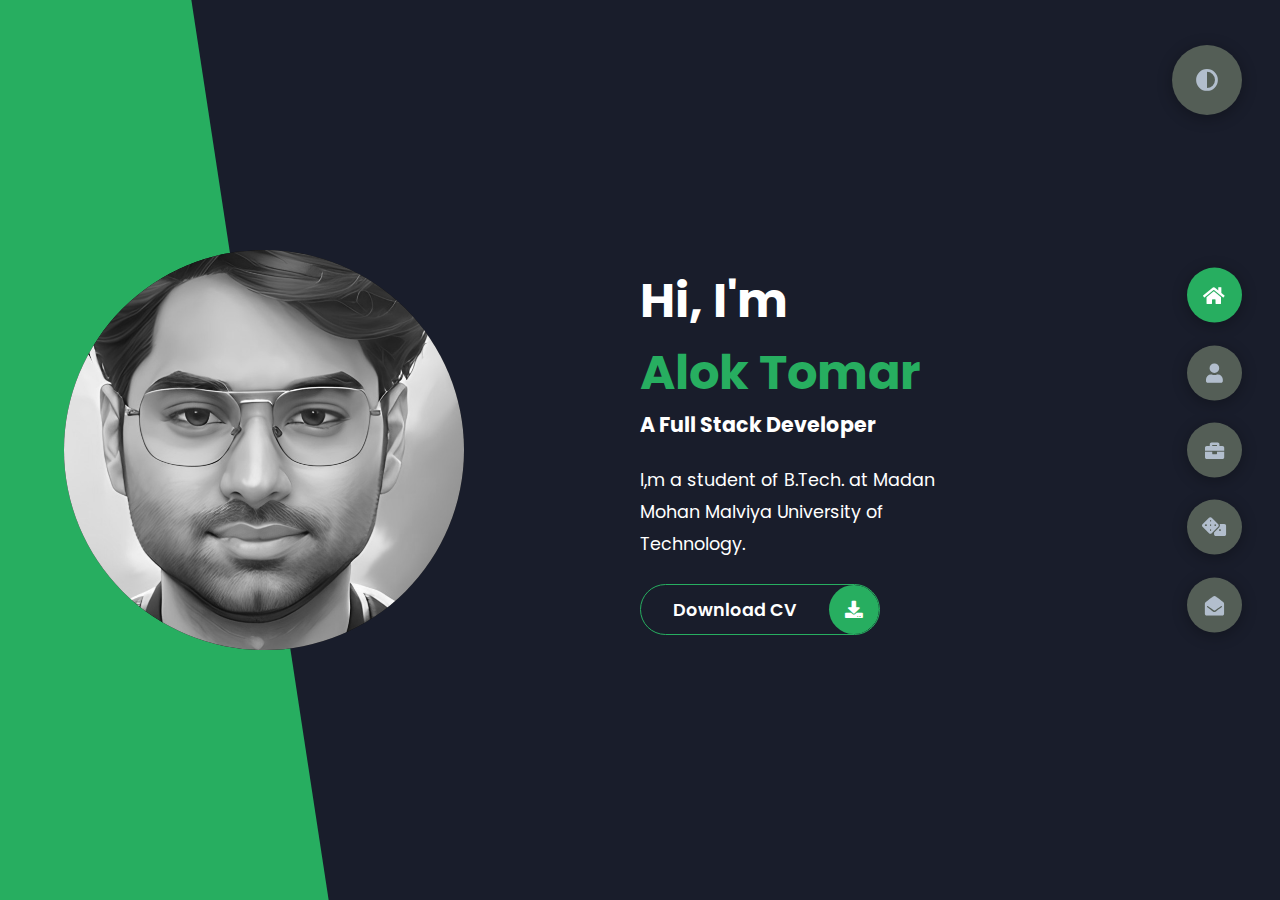
<file: index.html>
<!DOCTYPE html>
<html lang="en">
<head>
    <meta charset="UTF-8">
    <meta http-equiv="X-UA-Compatible" content="IE=edge">
    <meta name="viewport" content="width=device-width, initial-scale=1.0">
    <title>Alok Tomar</title>
    <link rel="icon" href="./img/alok1.jpg" type="image/png">
    <link rel="stylesheet" href="styles/styles.css">
    <link rel="preconnect" href="https://fonts.googleapis.com">
<link rel="preconnect" href="https://fonts.gstatic.com" crossorigin>
<link rel="stylesheet" href="https://cdnjs.cloudflare.com/ajax/libs/font-awesome/5.15.4/css/all.min.css" integrity="sha512-1ycn6IcaQQ40/MKBW2W4Rhis/DbILU74C1vSrLJxCq57o941Ym01SwNsOMqvEBFlcgUa6xLiPY/NS5R+E6ztJQ==" crossorigin="anonymous" referrerpolicy="no-referrer" />
<link href="https://fonts.googleapis.com/css2?family=Poppins&display=swap" rel="stylesheet">
</head>
<body class="main-content">
    <header class="section sec1 header active" id="home">
        <div class="header-content">
            <div class="left-header">
                <div class="h-shape"></div>
                <div class="image">
                    <img src="img/alok1.png" alt="">
                </div>
            </div>
            <div class="right-header">
                <h1 class="name">
                    Hi, I'm<br/> <span class="name">Alok Tomar<br/></span>
                    <h3>A Full Stack Developer</h3>
                </h1>
                <p>
                    I,m a student of B.Tech. at Madan Mohan Malviya University of Technology.
                </p>
                <div class="btn-con">
                    <a href="./img/Alok Tomar new.docx" target="_blank" class="main-btn">
                        
                        <span class="btn-text"  >Download CV</span>
                        <span class="btn-icon"><i class="fas fa-download"></i></span>
                    </a>
                </div>
            </div>
        </div>
    </header>
    <main>
        <section class="section sec2 about" id="about">
        <div class="main-title">
            <h2>About <span>me</span><span class="bg-text">my stats</span></h2>
        </div>
        <div class="about-container">
            <div class="left-about">
                <h4>Information About me</h4>
                <p>
                    My name is Alok Tomar, I belong to Aligarh ,Uttar Pradesh. I,m a student of Bachelor,s of Technology in Information Technology from Madan Mohan Malviya University,Gorakhpur.
                    I have completed my Diploma in Computer Science and Engineering from Agra.
                </p>
                <div class="btn-con">
                    <a href="./img/Alok Tomar new.docx" target="_blank" class="main-btn">
                        <span class="btn-text">Download CV</span>
                        <span class="btn-icon"><i class="fas fa-download"></i></span>
                    </a>
                </div>
            </div>
            <div class="right-about">
                <div class="about-item">
                    <div class="abt-text">
                      <p class="large-text">10+</p>
                      <p class="small-text">Projects<br/>completed</p>
                    </div>
                </div>
                <div class="about-item">
                    <div class="abt-text">
                      <p class="large-text">2+</p>
                      <p class="small-text">Years of <br/>Experince</p>
                    </div>
                </div>
                <div class="about-item">
                    <div class="abt-text">
                      <p class="large-text">2024</p>
                      <p class="small-text">Bachelor,s of Technology <br/>in Information Technology</p>
                    </div>
                </div>
                <div class="about-item">
                    <div class="abt-text">
                      <p class="large-text">2021</p>
                      <p class="small-text">Diploma<br/>in computer Science and Engineering</p>
                    </div>
                </div>
            </div>
        </div>




        <div class="about-stats">
            <h4 class="stat-title">Coding Rankings</h4>
            <div class="coding">
                <div class="btn-con">
                    <a href="https://leetcode.com/alok_412/"  target="_blank" class="main-btn">
                        <span class="btn-text">Leetcode</span>
                     
                    </a>
                </div>
                <div class="btn-con">
                    <a href="https://codeforces.com/profile/alok_412" target="_blank"class="main-btn">
                        <span class="btn-text">Codeforces</span>
                      
                    </a>
                </div>
                <div class="btn-con">
                    <a href="https://auth.geeksforgeeks.org/user/alok412000/?utm_source=geeksforgeeks&utm_medium=my_profile&utm_campaign=auth_user"  target="_blank" class="main-btn">
                        <span class="btn-text">GeeksforGeeks</span>
                        
                    </a>
                </div>
                <div class="btn-con">
                    <a href="https://www.codechef.com/users/alok_tom" target="_blank" class="main-btn">
                        <span class="btn-text">codechef</span>
                     
                    </a>
                </div>
                




            </div>
        </div>





        <div class="about-stats">
            <h4 class="stat-title">My skills</h4>
            <div class="progress-bars">
                <div class="progress-bar">
                    <div class="prog-title">C++</div>
                    <div class="progress-con">
                        <p class="prog text">96%</p>
                        <div class="progress">
                            <span class="cpp"></span>
                        </div>
                    </div>
                </div>
                <div class="progress-bar">
                    <div class="prog-title">JAVA</div>
                    <div class="progress-con">
                        <p class="prog text">68%</p>
                        <div class="progress">
                            <span class="java"></span>
                        </div>
                    </div>
                </div>
                <div class="progress-bar">
                    <div class="prog-title">OOP's</div>
                    <div class="progress-con">
                        <p class="prog text">95%</p>
                        <div class="progress">
                            <span class="oop"></span>
                        </div>
                    </div>
                </div>
                <div class="progress-bar">
                    <div class="prog-title">JavaScript</div>
                    <div class="progress-con">
                        <p class="prog text">70%</p>
                        <div class="progress">
                            <span class="js"></span>
                        </div>
                    </div>
                </div>
                <div class="progress-bar">
                    <div class="prog-title">ReactJS</div>
                    <div class="progress-con">
                        <p class="prog text">85%</p>
                        <div class="progress">
                            <span class="rj"></span>
                        </div>
                    </div>
                </div>
                <div class="progress-bar">
                    <div class="prog-title">NodeJS</div>
                    <div class="progress-con">
                        <p class="prog text">80%</p>
                        <div class="progress">
                            <span class="nj"></span>
                        </div>
                    </div>
                </div>
                <div class="progress-bar">
                    <div class="prog-title">Python</div>
                    <div class="progress-con">
                        <p class="prog text">75%</p>
                        <div class="progress">
                            <span class="py"></span>
                        </div>
                    </div>
                </div>
                <div class="progress-bar">
                    <div class="prog-title">Android</div>
                    <div class="progress-con">
                        <p class="prog text">60%</p>
                        <div class="progress">
                            <span class="and"></span>
                        </div>
                    </div>
                </div>
                <div class="progress-bar">
                    <div class="prog-title">MongoDB</div>
                    <div class="progress-con">
                        <p class="prog text">75%</p>
                        <div class="progress">
                            <span class="py"></span>
                        </div>
                    </div>
                </div>
                <div class="progress-bar">
                    <div class="prog-title">Linux</div>
                    <div class="progress-con">
                        <p class="prog text">60%</p>
                        <div class="progress">
                            <span class="and"></span>
                        </div>
                    </div>
                </div>
                <div class="progress-bar">
                    <div class="prog-title">Google Colab</div>
                    <div class="progress-con">
                        <p class="prog text">40%</p>
                        <div class="progress">
                            <span class="goog"></span>
                        </div>
                    </div>
                </div>
                <div class="progress-bar">
                    <div class="prog-title">Tailwind</div>
                    <div class="progress-con">
                        <p class="prog text">90%</p>
                        <div class="progress">
                            <span class="rj"></span>
                        </div>
                    </div>
                </div>
                <div class="progress-bar">
                    <div class="prog-title">Django</div>
                    <div class="progress-con">
                        <p class="prog text">75%</p>
                        <div class="progress">
                            <span class="py"></span>
                        </div>
                    </div>
                </div>
                <div class="progress-bar">
                    <div class="prog-title">Firebase</div>
                    <div class="progress-con">
                        <p class="prog text">65%</p>
                        <div class="progress">
                            <span class="java"></span>
                        </div>
                    </div>
                </div>
            </div>
        </div>
        <h4 class="stat-title">My Timeline</h4>
        <div class="timeline">
            <div class="timeline-item">
                <div class="tl-icon">
                    <i class="fas fa-briefcase"></i>
                </div>
                <p class="tl-duration">2023 - Present</p><p class="partt">Part Time</p>
                <h5>BackEnd Developer- <span>Syngsys Software Pvt. Ltd.</span></h5>
                <p>* Leverage my expertise in Firebase <br>* developed scalable RESTful APIs that efficiently handle data processing and storage<br>*  optimized database queries and server performance, resulting in significant improvements in application speed and response times.</p>
            </div>
            <div class="timeline-item">
                <div class="tl-icon">
                    <i class="fas fa-graduation-cap"></i>
                </div>
                <p class="tl-duration">2021 - 2024</p>
                <h5>Pursuing Bachelor's - <span>Information Technology</span></h5>
                <p>Madan Mohan Malviya University Of Technology, <br> <p>Gorakhpur</p></p>
            </div>
            <div class="timeline-item">
                <div class="tl-icon">
                    <i class="fas fa-briefcase"></i>
                </div>
                <p class="tl-duration">2022 - 2023</p><p class="partt">Internship</p>
                <h5>FullStack Developer- <span>NullClass</span></h5>
                <p>* Working alongside experienced developers, I assisted in the development of Web application <br>* participated in daily stand-up meetings, and contributed to codebase improvements.<br>* 
                    understand the agile development practices and observed real-world software projects in action.</p>
            </div>
            <div class="timeline-item">
                <div class="tl-icon">
                    <i class="fas fa-graduation-cap"></i>
                </div>
                <p class="tl-duration">2018 - 2021</p>
                <h5>Diploma- <span>Computer Science and Engineering</span></h5>
                <p>Government Leather Institute,<br> Agra</p>
            </div>
        </div>
        </section>
        <section class="section sec3 portfolio" id="portfolio">
            <div class="main-title">
                <h2>My <span>Portfolio</span><span class="bg-text">My work</span></h2>
            </div>
            <p class="port-text">
                Here is some of my work, I have done in various projects.
            </p>
            <div class="portfolios">
                <div class="portfolio-item">
                    <div class="image">
                        <img src="img/port1.jpg" alt="">
                    </div>
                    <div class="hover-items">
                        <h3>Razorpay Clone</h3>
                        <h5>Project Link</h5><br>
                      <div class="icons">
                         <a href="https://github.com/Alok1Tomar/Razorpay_clone" target="_blank" class="icon">
                            <i class="fab fa-github"></i>
                         </a>
                      </div>  
                    </div>
                </div>
                <div class="portfolio-item">
                    <div class="image">
                        <img src="img/port1.jpg" alt="">
                    </div>
                    <div class="hover-items">
                        <h3>Discord Clone</h3>
                        <h5>Project Link</h5><br>
                      <div class="icons">
                         <a href="https://github.com/Alok1Tomar/Discord-clone" target="_blank" class="icon">
                            <i class="fab fa-github"></i>
                         </a>
                      </div>  
                    </div>
                </div>
                <div class="portfolio-item">
                    <div class="image">
                        <img src="img/port1.jpg" alt="">
                    </div>
                    <div class="hover-items">
                        <h3>Password Generator</h3>
                        <h5>Project Link</h5><br>
                      <div class="icons">
                         <a href="https://github.com/Alok1Tomar/Password-generator" target="_blank" class="icon">
                            <i class="fab fa-github"></i>
                         </a>
                      </div>  
                    </div>
                </div>
                <div class="portfolio-item">
                    <div class="image">
                        <img src="img/port1.jpg" alt="">
                    </div>
                    <div class="hover-items">
                        <h3>Eggcatcher Game</h3>
                        <h5>Project Link</h5><br>
                      <div class="icons">
                         <a href="https://github.com/Alok1Tomar/EggCatcher" target="_blank" class="icon">
                            <i class="fab fa-github"></i>
                         </a>
                      </div>  
                    </div>
                </div>
                <div class="portfolio-item">
                    <div class="image">
                        <img src="img/port1.jpg" alt="">
                    </div>
                    <div class="hover-items">
                        <h3>Abhilok </h3>
                        <h5>Project Link</h5><br>
                      <div class="icons">
                         <a href="https://github.com/Alok1Tomar/Abhilok" target="_blank" class="icon">
                            <i class="fab fa-github"></i>
                         </a>
                      </div>  
                    </div>
                </div>
                <div class="portfolio-item">
                    <div class="image">
                        <img src="img/port1.jpg" alt="">
                    </div>
                    <div class="hover-items">
                      <h3>JumbleBot</h3>
                      <h5>Project Link</h5><br>
                    
                      <div class="icons">
                         <a href="https://github.com/Alok1Tomar/JumbleBot" target="_blank" class="icon">
                            <i class="fab fa-github"></i>
                         </a>
                      </div>  
                    </div>
                </div>
            </div>
        </section>
        <section class="section sec4 games" id="games"></section>
        <section class="section sec5 contact" id="contact">
            <div class="contact-container">
                <div class="main-title">
                    <h2>Get in <span>Touch</span><span class="bg-text">Contact</span></h2>
                </div>
                <div class="contact-content-con">
                    <div class="left-contact">
                        <h4>Contact me Here</h4>
                        <p>
                            I am available for freelance work. If you have any project that you want to get started, 
                            think you need my help with something or just fancy saying hey, then get in touch.
                        </p>
                        <div class="contact-info">
                            <div class="contact-item">
                                <div class="icon">
                                    <i class="fas fa-map-marker-alt"></i>
                                   <b>Location</b> 
                                </div>
                                   <p>: Aligarh, Uttar Pradesh </p>
                            </div>
                            <div class="contact-item">
                                <div class="icon">
                                    <i class="fas fa-envelope"></i>
                                    <span><b>Email</b></span>
                                </div>
                                <p>
                                    <span>: tomaralok2000@gmail.com</span>
                                </p>
                            </div>
                            <div class="contact-item">
                                <div class="icon">
                                    <i class="fas fa-phone-alt"></i>
                                    <b>Mobile</b>
                                </div>
                                <p> : 8279840334 </p>
                            </div>
                            <div class="contact-item">
                                <div class="icon">
                                    <i class="fas fa-globe-asia"></i>
                                  <p> <b> Languages </b></p>
                                </div>
                               : English, Hindi
                            </div>
                        </div>
                        <div class="contact-icons">
                            <div class="contact-icon">
                                <a href="https://instagram.com/_tomar_adi?igshid=MzNlNGNkZWQ4Mg==" target="_blank">
                                    <i class="fab fa-instagram"></i>
                                </a>
                                <a href="https://twitter.com/AlokTom80041624" target="_blank">
                                    <i class="fab fa-twitter"></i>
                                </a>
                                <a href="https://github.com/Alok1Tomar" target="_blank">
                                    <i class="fab fa-github"></i>
                                </a>
                                <a href="https://www.linkedin.com/in/alok-tomar-76b243240/" target="_blank">
                                    <i class="fab fa-linkedin"></i>
                                </a>

                            </div>
                        </div>
                    </div>
                    <div class="right-contact">
                        <form action="" class="contact-form">
                            <div class="input-control i-c-2">
                                <input type="text" required placeholder="YOUR NAME">
                                <input type="email" required placeholder="YOUR EMAIL">
                            </div>
                            <div class="input-control">
                                <input type="text" required placeholder="ENTER SUBJECT">
                            </div>
                            <div class="input-control">
                                <textarea name="" id="" cols="15" rows="8" placeholder="Message Here..."></textarea>
                            </div>
                            <div class="last-btn">
                                <a href="./thanks.html" class="query-btn">
                                    <span class="btn-text">Send Query</span>
                                    
                                </a>
                            </div>
                        </form>
                    </div>
                </div>
            </div>
        </section>


    </main>


    







    <div class="controlls">
        <div class="control control-1 active-btn" data-id="home">
            <i class="fas fa-home"></i>
        </div>
        <div class="control control-2 " data-id="about">
            <i class="fas fa-user"></i>
        </div>
        <div class="control control-3 " data-id="portfolio">
            <i class="fas fa-briefcase"></i>
        </div>
        <div class="control control-4 " data-id="game">
            <a href="game.html"><i class="fas fa-dice"></i></a>
        </div>
        <div class="control control-5 " data-id="contact">
            <i class="fas fa-envelope-open"></i>
        </div>
    </div>
    <div class="theme-btn">
        <i class="fas fa-adjust"></i>
    </div>
    <script src="app.js"></script>
    
</body>
</html>
</file>
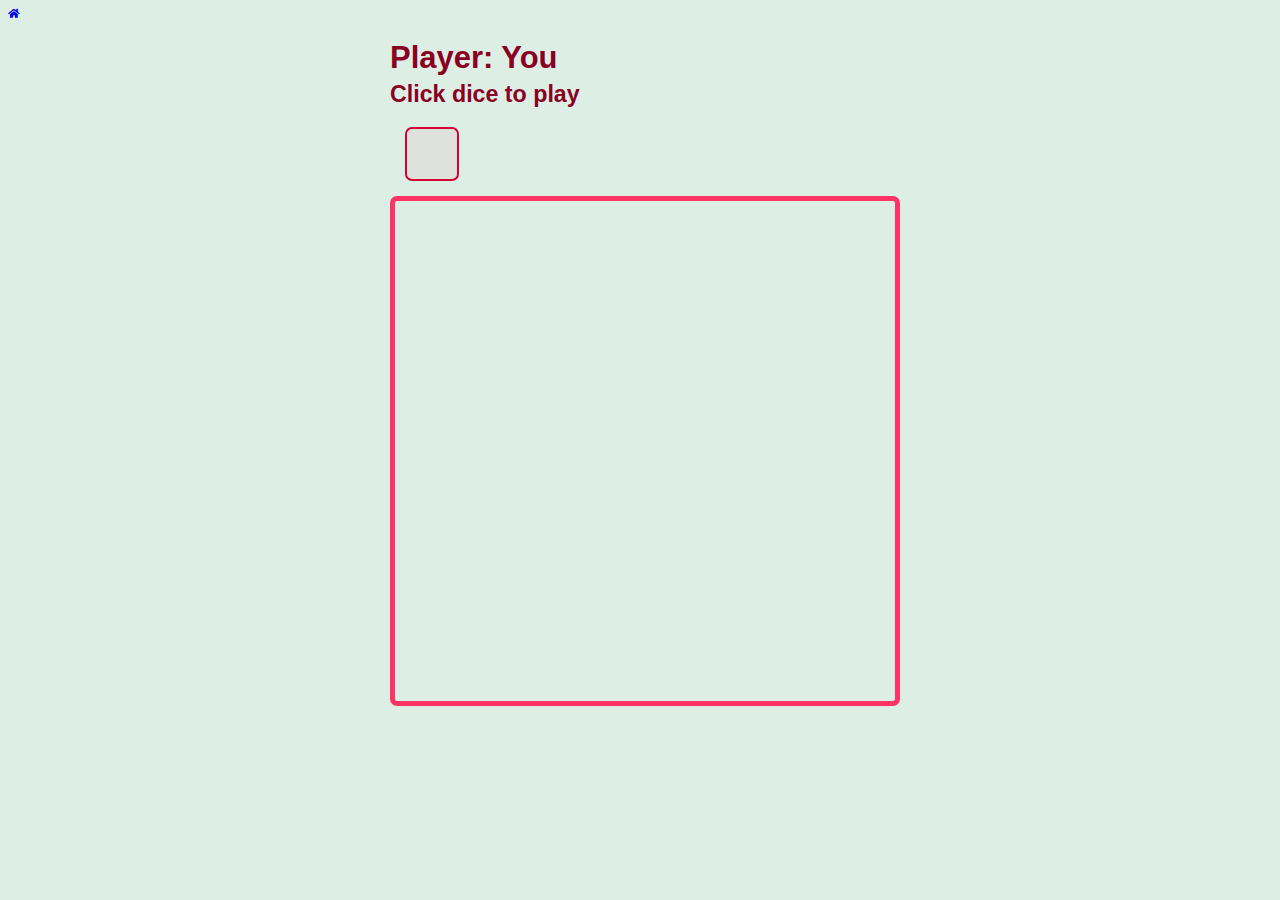
<file: game.html>
<!DOCTYPE html>
<html lang="en" >
<head>
  <meta charset="UTF-8">
  <title>Snakes &amp; Ladders</title>
  <link rel="stylesheet" href="./style1.css">
  <link rel="stylesheet" href="https://cdnjs.cloudflare.com/ajax/libs/font-awesome/5.15.4/css/all.min.css" integrity="sha512-1ycn6IcaQQ40/MKBW2W4Rhis/DbILU74C1vSrLJxCq57o941Ym01SwNsOMqvEBFlcgUa6xLiPY/NS5R+E6ztJQ==" crossorigin="anonymous" referrerpolicy="no-referrer" />
 
</head>
<body>
	<header>
		<a href="index.html"><i class="fas fa-home"></i></a>
	</header>
<!-- partial:index.partial.html -->
<div class="wrapper">
	<h1>Player: <span class="playerName"></span></h1>
	<h2 class="message">&nbsp;</h2> 
	<div class="buttonWrapper">
		<div id="diceThrow" class="s6"></div>
		<button id="reset" class="hidden">Play Again</button>
	</div>
	<canvas></canvas>
</div>
<!-- partial -->
  <script src='https://unpkg.co/gsap@3/dist/gsap.min.js'></script><script  src="./script.js"></script>

</body>
</html>
</file>
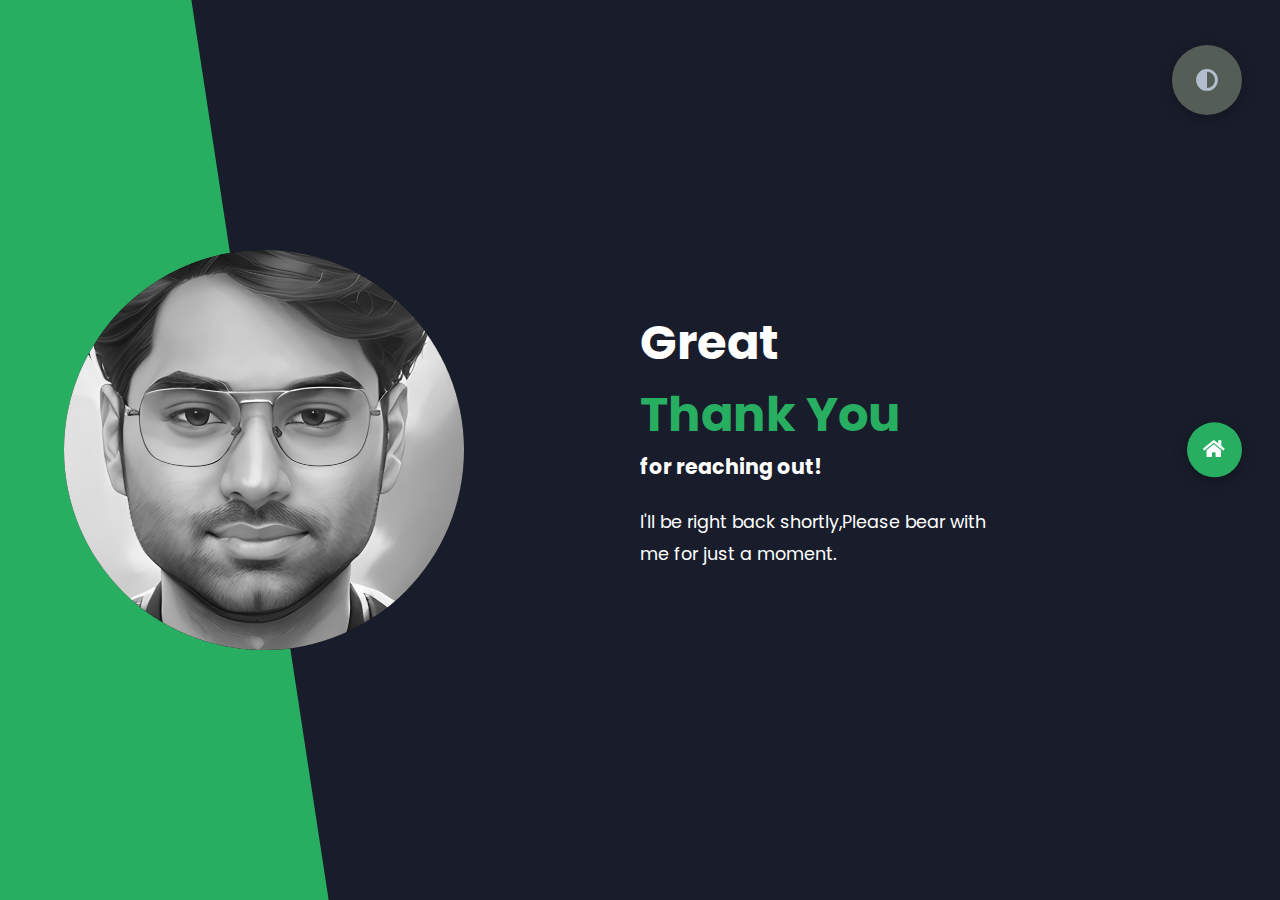
<file: thanks.html>
<!DOCTYPE html>
<html lang="en">
<head>
    <meta charset="UTF-8">
    <meta http-equiv="X-UA-Compatible" content="IE=edge">
    <meta name="viewport" content="width=device-width, initial-scale=1.0">
    <title>Alok Tomar</title>
    <link rel="icon" href="./img/alok1.jpg" type="image/png">
    <link rel="stylesheet" href="styles/styles.css">
    <link rel="preconnect" href="https://fonts.googleapis.com">
<link rel="preconnect" href="https://fonts.gstatic.com" crossorigin>
<link rel="stylesheet" href="https://cdnjs.cloudflare.com/ajax/libs/font-awesome/5.15.4/css/all.min.css" integrity="sha512-1ycn6IcaQQ40/MKBW2W4Rhis/DbILU74C1vSrLJxCq57o941Ym01SwNsOMqvEBFlcgUa6xLiPY/NS5R+E6ztJQ==" crossorigin="anonymous" referrerpolicy="no-referrer" />
<link href="https://fonts.googleapis.com/css2?family=Poppins&display=swap" rel="stylesheet">
</head>
<body class="main-content">
    <header class="section sec1 header active" id="thanks">
        <div class="header-content">
            <div class="left-header">
                <div class="h-shape"></div>
                <div class="image">
                    <img src="img/alok1.png" alt="">
                </div>
            </div>
            <div class="right-header">
                <h1 class="name">
                    Great<br/> <span class="name">Thank You<br/></span>
                    <h3> for reaching out!</h3>
                </h1>
                <p>
                    I'll be right back shortly,Please bear with me for just a moment. 
                </p>
                
            </div>
        </div>
    </header>


    <div class="controlls">
        <div class="control control-1 active-btn" data-id="home" href="./index.html">
            <a href="./index.html">
                <i class="fas fa-home" ></i>
            </a>
            
        </div>
        
    </div>
    <div class="theme-btn">
        <i class="fas fa-adjust"></i>
    </div>
    <script src="app.js"></script>
    
</body>
</html>
</file>
<file: styles/styles.css>
* {
  margin: 0;
  padding: 0;
  box-sizing: border-box;
  list-style: none;
}

:root {
  --color-primary: #191d2b;
  --color-secondary: #27AE60;
  --color-white: #FFFFFF;
  --color-black: #000;
  --color-grey0: #f8f8f8;
  --color-grey-1: #dbe1e8;
  --color-grey-2: #b2becd;
  --color-grey-3: #6c7983;
  --color-grey-4: #545e56;
  --color-grey-5: #2a2e35;
  --color-grey-6: #12181b;
  --br-sm-2: 14px;
  --box-shadow-1: 0 3px 15px rgba(0, 0, 0, 0.3);
}

.light-mode {
  --color-primary: #FEFBF6;
  --color-secondary: #A6D1E6;
  --color-white: #454e56;
  --color-black: #000;
  --color-grey0: #f8f8f8;
  --color-grey-1: #6c7983;
  --color-grey-2: #6c7983;
  --color-grey-3: #6c7983;
  --color-grey-4: #454e56;
  --color-grey-5: #f8f8f8;
  --color-grey-6: #12181b;
}

body {
  background-color: var(--color-primary);
  font-family: "Poppins", sans-serif;
  font-size: 1.1rem;
  color: var(--color-white);
  transition: all 0.4s ease-in-out;
}

a {
  display: inline-block;
  text-decoration: none;
  color: inherit;
  font-family: inherit;
}

header {
  min-height: 100vh;
  font-family: "Poppins", sans-serif;
  color: var(--color-white);
  overflow: hidden;
}

section {
  min-height: 100vh;
  width: 100%;
  position: absolute;
  left: 0;
  top: 0;
  padding: 3rem 18rem;
}

.section {
  transform: translateY(-100%) scale(0);
  transition: all 0.4s ease-in-out;
  background-color: var(--color-primary);
}

.sec1 {
  display: none;
  transform: translateY(0) scale(1);
}

.sec2 {
  display: none;
  transform: translateY(0) scale(1);
}

.sec3 {
  display: none;
  transform: translateY(0) scale(1);
}

.sec4 {
  display: none;
  transform: translateY(0) scale(1);
}

.sec5 {
  display: none;
  transform: translateY(0) scale(1);
}

.active {
  display: block;
  -webkit-animation: scaleAnim 1s ease-in-out;
          animation: scaleAnim 1s ease-in-out;
}
@-webkit-keyframes scaleAnim {
  0% {
    transform: translateY(-100%) scaleY(0);
  }
  100% {
    transform: translateY(0) scaleY(1);
  }
}
@keyframes scaleAnim {
  0% {
    transform: translateY(-100%) scaleY(0);
  }
  100% {
    transform: translateY(0) scaleY(1);
  }
}

.controlls {
  position: fixed;
  z-index: 10;
  top: 50%;
  right: 3%;
  display: flex;
  flex-direction: column;
  align-items: center;
  justify-content: center;
  transform: translateY(-50%);
}
.controlls .active-btn {
  background-color: var(--color-secondary) !important;
  transition: all 0.4s ease-in-out;
}
.controlls .active-btn i {
  color: var(--color-white) !important;
}
.controlls .control {
  padding: 1rem;
  cursor: pointer;
  background-color: var(--color-grey-4);
  width: 55px;
  height: 55px;
  border-radius: 50%;
  display: flex;
  justify-content: center;
  align-items: center;
  margin: 0.7rem 0;
  box-shadow: var(--box-shadow-1);
}
.controlls .control i {
  font-size: 1.2rem;
  color: var(--color-grey-2);
  pointer-events: none;
}

.theme-btn {
  top: 5%;
  right: 3%;
  width: 70px;
  height: 70px;
  border-radius: 50%;
  background-color: var(--color-grey-4);
  cursor: pointer;
  position: fixed;
  display: flex;
  justify-content: center;
  align-items: center;
  box-shadow: 0 3px 15px rgba(0, 0, 0, 0.3);
  transition: all 0.1s ease-in-out;
}
.theme-btn:active {
  transform: translateY(-3px);
}
.theme-btn i {
  font-size: 1.4rem;
  color: var(--color-grey-2);
  pointer-events: none;
}

/*Header-content*/
.header-content {
  display: grid;
  grid-template-columns: repeat(2, 1fr);
  min-height: 100vh;
}
.header-content .left-header {
  display: flex;
  align-items: center;
  position: relative;
}
.header-content .left-header .h-shape {
  transition: all 0.4s ease-in-out;
  width: 65%;
  height: 100%;
  background-color: var(--color-secondary);
  position: absolute;
  left: 0;
  top: 0;
  z-index: -1;
  -webkit-clip-path: polygon(0 0, 46% 0, 79% 100%, 0% 100%);
          clip-path: polygon(0 0, 46% 0, 79% 100%, 0% 100%);
}

.header-content .left-header .image {
  border-radius: 100%;
  height: 400px;
  width: 400px;
  overflow: hidden;
  margin-left: 4rem;
  background-color: var(--color-black);
  transition: all 0.4s ease-in-out;
}
.h-shape{
  background-color:#f8f8f8;
  height: 600px;
  width: 600px;
  overflow: hidden;

}
.header-content .left-header .image img {
  width: 100%;
  height: 100%;
  -o-object-fit: cover;
     object-fit: cover;
  transition: all 0.4s ease-in-out;
  filter: grayscale(100%);
}

.header-content .left-header .image img:hover {
  filter: grayscale(0);
}
.header-content .right-header {
  display: flex;
  flex-direction: column;
  justify-content: center;
  padding-right: 18rem;
}
.header-content .right-header .name {
  font-size: 3rem;
}
.header-content .right-header .name span {
  color: var(--color-secondary);
}
.header-content .right-header p {
  margin: 1.5rem 0;
  line-height: 2rem;
}

/*About*/
.about-container {
  display: grid;
  grid-template-columns: repeat(2, 1fr);
  padding-top: 3.5rem;
  padding-bottom: 5rem;
}
.about-container .right-about {
  display: grid;
  grid-template-columns: repeat(2, 1fr);
  grid-gap: 2rem;
}
.about-container .right-about .about-item {
  border: 1px solid var(--color-grey-5);
  border-radius: 5px;
  transition: all 0.4s ease-in-out;
  box-shadow: 1px 2px 15px rgba(0, 0, 0, 0.1);
}
.about-container .right-about .about-item:hover {
  cursor: default;
  transform: translateY(-5px);
  border: 1px solid var(--color-secondary);
  box-shadow: 1px 4px 15px rgba(0, 0, 0, 0.32);
}
.about-container .right-about .about-item .abt-text {
  padding: 1.5rem;
  display: flex;
  flex-direction: column;
}
.about-container .right-about .about-item .abt-text .large-text {
  font-size: 3rem;
  font-weight: 700;
  color: var(--color-secondary);
}
.about-container .right-about .about-item .abt-text .small-text {
  padding-left: 3rem;
  position: relative;
  text-transform: uppercase;
  font-size: 1.2rem;
  color: var(--color-grey-1);
  letter-spacing: 2px;
}
.about-container .right-about .about-item .abt-text .small-text::before {
  content: "";
  position: absolute;
  left: 0;
  top: 15px;
  width: 2rem;
  height: 2px;
  background-color: var(--color-grey-5);
}
.about-container .left-about {
  padding-right: 5rem;
}
.about-container .left-about p {
  line-height: 2rem;
  padding: 1rem;
  color: var(--color-grey-1);
}
.about-container .left-about h4 {
  font-size: 2rem;
  text-transform: uppercase;
}

.about-stats {
  padding-bottom: 4rem;
}
.about-stats .progress-bars {
  display: grid;
  grid-template-columns: repeat(2, 1fr);
  grid-gap: 2rem;
}
.about-stats .progress-bars .progress-bar {
  display: flex;
  flex-direction: column;
}
.about-stats .progress-bars .progress-bar .prog-title {
  text-transform: uppercase;
  font-weight: 500;
}
.about-stats .progress-bars .progress-bar .progress-con {
  display: flex;
  align-items: center;
}
.about-stats .progress-bars .progress-bar .progress-con .prog-text {
  color: var(--color-grey-2);
}
.about-stats .progress-bars .progress-bar .progress-con .progress {
  width: 100%;
  height: 0.45rem;
  background-color: var(--color-grey-4);
  margin-left: 1rem;
  position: relative;
}
.about-stats .progress-bars .progress-bar .progress-con .progress span {
  position: absolute;
  top: 0;
  left: 0;
  height: 100%;
  background-color: var(--color-secondary);
  transition: all 0.4s ease-in-out;
  width: 60%;
}
.about-stats .progress-bars .progress-bar .progress-con .progress .js {
  width: 70%;
}
.about-stats .progress-bars .progress-bar .progress-con .progress .cpp {
  width: 96%;
}
.about-stats .progress-bars .progress-bar .progress-con .progress .java {
  width: 68%;
}
.about-stats .progress-bars .progress-bar .progress-con .progress .oop {
  width: 95%;
}
.about-stats .progress-bars .progress-bar .progress-con .progress .rj {
  width: 85%;
}
.about-stats .progress-bars .progress-bar .progress-con .progress .nj {
  width: 80%;
}
.about-stats .progress-bars .progress-bar .progress-con .progress .py {
  width: 75%;
}
.about-stats .progress-bars .progress-bar .progress-con .progress .and {
  width: 60%;
}
.about-stats .progress-bars .progress-bar .progress-con .progress .goog {
  width: 40%;
}

.stat-title {
  text-transform: uppercase;
  font-size: 1.4rem;
  text-align: center;
  padding: 3.5rem 0;
  position: relative;
}
.stat-title::before {
  content: "";
  position: absolute;
  left: 50%;
  top: 0;
  width: 40%;
  height: 1px;
  background-color: var(--color-grey-5);
  transform: translateX(-50%);
}

/*timeline*/
.timeline {
  display: grid;
  grid-template-columns: repeat(2, 1fr);
  grid-gap: 2rem;
  padding-bottom: 3rem;
}
.timeline .timeline-item {
  position: relative;
  padding-left: 3rem;
  border-left: 1px solid var(--color-grey-5);
}
.timeline .timeline-item .tl-icon {
  position: absolute;
  left: -27px;
  top: 0;
  background-color: var(--color-secondary);
  width: 50px;
  height: 50px;
  border-radius: 50%;
  display: flex;
  align-items: center;
  justify-content: center;
}
.timeline .timeline-item .tl-icon i {
  font-size: 1.3rem;
}
.partt{
  padding: 0.2rem 0.6rem;
  background-color: var(--color-secondary);
  border-radius: 15px;
  display: inline-block;
  font-size: 0.8rem;
  text-transform: uppercase;
  font-weight: 500;

}
.timeline .timeline-item .tl-duration {
  padding: 0.2rem 0.6rem;
  background-color: var(--color-grey-5);
  border-radius: 15px;
  display: inline-block;
  font-size: 0.8rem;
  text-transform: uppercase;
  font-weight: 500;
}
.timeline .timeline-item h5 {
  padding: 1rem 0;
  text-transform: uppercase;
  font-size: 1.3rem;
  font-weight: 600;
}
.timeline .timeline-item h5 span {
  color: var(--color-grey-2);
  font-weight: 500;
  font-size: 1.2rem;
}
.timeline .timeline-item h5 p {
  color: var(--color-grey-2);
}

.port-text {
  padding: 2rem 0;
  text-align: center;
}

.portfolios {
  display: grid;
  grid-template-columns: repeat(3, 1fr);
  grid-gap: 2rem;
  margin-top: 3rem;
}
.portfolios .portfolio-item {
  position: relative;
  border-radius: 15px;
}
.portfolios .portfolio-item img {
  width: 100%;
  height: 300px;
  -o-object-fit: cover;
     object-fit: cover;
  border-radius: 15px;
}
.portfolios .portfolio-item .hover-items {
  width: 100%;
  height: 100%;
  background-color: var(--color-secondary);
  position: absolute;
  left: 0;
  top: 0;
  border-radius: 15px;
  display: flex;
  justify-content: center;
  align-items: center;
  flex-direction: column;
  opacity: 0;
  transform: scale(0);
  transition: all 0.4s ease-in-out;
}
.portfolios .portfolio-item .hover-items h3 {
  font-size: 1.5rem;
  color: var(--color-white);
  margin-bottom: 1.5rem;
}
.portfolios .portfolio-item .hover-items .icons {
  display: flex;
  justify-content: center;
  align-items: center;
}
.portfolios .portfolio-item .hover-items .icons .icon {
  background-color: var(--color-black);
  border-radius: 50%;
  width: 50px;
  height: 50px;
  display: flex;
  justify-content: center;
  align-items: center;
  margin: 0 1rem;
  cursor: pointer;
  transition: all 0.4s ease-in-out;
}
.coding{
  display: grid;
  grid-template-columns: repeat(4, 1fr);
  grid-gap: 2rem;
  margin-top: 3rem;

}
.portfolios .portfolio-item .hover-items .icons .icon i {
  font-size: 1.5rem;
  color: var(--color-white);
  margin: 0 1rem;
}
.portfolios .portfolio-item .hover-items .icons .icon:hover {
  background-color: var(--color-white);
}
.portfolios .portfolio-item .hover-items .icons .icon:hover i {
  color: var(--color-primary);
}

.portfolio-item:hover .hover-items {
  opacity: 1;
  transform: scale(1);
}

.contact-content-con {
  display: flex;
  padding-top: 3.5rem;
}
.contact-content-con .left-contact {
  flex: 2;
}
.contact-content-con .left-contact h4 {
  margin-top: 1rem;
  font-size: 2rem;
  text-transform: uppercase;
}
.contact-content-con .left-contact p {
  margin: 1rem 0;
  line-height: 2rem;
}
.contact-content-con .left-contact .contact-info .contact-item {
  display: flex;
  align-items: center;
  
}









.contact-content-con .left-contact .contact-info .contact-item p {
  margin: 0.3rem 0 !important;
  padding: 0 !important;
}
.contact-content-con .left-contact .contact-info .contact-item .icon {
  display: grid;
  grid-template-columns: 40px 1fr;
}
.contact-content-con .left-contact .contact-info .contact-item .icon i {
  display: flex;
  align-items: center;
  font-size: 1.3rem;
}
.contact-content-con .left-contact .contact-icon {
  display: flex;
  margin-top: 2rem;
}
.contact-content-con .left-contact .contact-icon a {
  display: flex;
  align-items: center;
  color: var(--color-white);
  background-color: var(--color-grey-5);
  cursor: pointer;
  justify-content: center;
  width: 50px;
  height: 50px;
  border-radius: 50%;
  margin: 0 0.4rem;
  transition: all 0.4s ease-in-out;
}
.contact-content-con .left-contact .contact-icon a:hover {
  background-color: var(--color-secondary);
}
.contact-content-con .left-contact .contact-icon a:hover i {
  color: var(--color-primary);
}
.contact-content-con .left-contact .contact-icon a i {
  display: flex;
  align-items: center;
  justify-content: center;
  font-size: 1.3rem;
}
.contact-content-con .right-contact {
  flex: 3;
  margin-left: 3rem;
}
.contact-content-con .right-contact .input-control {
  margin: 1.5rem;
}
.contact-content-con .right-contact .input-control input, .contact-content-con .right-contact .input-control textarea {
  border-radius: 30px;
  font-weight: inherit;
  font-size: inherit;
  font-family: inherit;
  padding: 0.8rem 1.1rem;
  outline: none;
  border: none;
  background-color: var(--color-grey-5);
  width: 100%;
  color: var(--color-white);
  resize: none;
}
.contact-content-con .right-contact .i-c-2 {
  display: flex;
}
.contact-content-con .right-contact .i-c-2 :last-child {
  margin-left: 1.5rem;
}
.contact-content-con .right-contact .submit-btn {
  display: flex;
  justify-content: flex-start;
}

/*Independent Component*/
.btn-con {
  display: flex;
  align-self: flex-start;
}

.main-btn {
  border-radius: 30px;
  color: inherit;
  font-weight: 600;
  position: relative;
  border: 1px solid var(--color-secondary);
  display: flex;
  align-self: flex-start;
  display: flex;
  align-items: center;
  overflow: hidden;
}
.main-btn .btn-text {
  padding: 0 2rem;
}
.main-btn .btn-icon {
  background-color: var(--color-secondary);
  display: flex;
  align-items: center;
  justify-content: center;
  border-radius: 50%;
  padding: 1rem;
}
.main-btn::before {
  content: "";
  position: absolute;
  top: 0;
  right: 0;
  transform: translateX(100%);
  transition: all 0.4s ease-out;
  z-index: -1;
}
.main-btn:hover {
  transition: all 0.4s ease-out;
}
.main-btn:hover::before {
  width: 100%;
  height: 100%;
  background-color: var(--color-secondary);
  transform: translateX(0);
  transition: all 0.4s ease-out;
}

.main-title {
  text-align: center;
}
.main-title h2 {
  position: relative;
  text-transform: uppercase;
  font-size: 4rem;
  font-weight: 700;
}
.main-title h2 span {
  color: var(--color-secondary);
}
.main-title h2 .bg-text {
  position: absolute;
  top: 50%;
  left: 50%;
  color: var(--color-grey-5);
  transition: all 0.4s ease-in-out;
  z-index: -1;
  transform: translate(-50%, -50%);
  font-weight: 800;
  font-size: 6.3rem;
}

@media screen and (max-width: 600px) {
  .about-container {
    grid-template-columns: 1fr;
  }
  .about-container .right-about {
    grid-template-columns: 1fr;
    padding-top: 2.5rem;
  }
  .about-container .left-about {
    padding-right: 0;
  }
  .about-container .left-about p {
    padding-left: 0;
  }
  .timeline {
    grid-template-columns: 1fr;
    padding-bottom: 6rem;
  }
  .portfolios {
    grid-template-columns: 1fr;
    padding-bottom: 6rem;
  }
  .section {
    padding: 2rem 2.5rem;
  }
  .main-title h2 {
    font-size: 2rem;
  }
  .main-title h2 span {
    font-size: 2.5rem;
  }
  .main-title h2 .bg-text {
    font-size: 3.5rem;
  }
}
@media screen and (max-width: 1432px) {
  header {
    padding: 0 !important;
  }
  .section {
    padding: 7rem 11rem;
  }
  .contact-content-con {
    flex-direction: column;
  }
  .contact-content-con .right-contact {
    margin-left: 0;
    margin-top: 2.5rem;
  }
  .contact-content-con .right-contact .i-c-2 {
    flex-direction: column;
  }
  .contact-content-con .right-contact .i-c-2 :last-child {
    margin-left: 0;
    margin-top: 1.5rem;
  }
}
@media screen and (max-width: 1070px) {
  .about-container {
    grid-template-columns: 1fr;
  }
  .about-container .right-about {
    padding-top: 2.5rem;
  }
  .portfolios {
    grid-template-columns: 1fr 1fr;
  }
  .main-title h2 {
    font-size: 4rem;
  }
  .main-title h2 span {
    font-size: 4rem;
  }
  .main-title h2 .bg-text {
    font-size: 4.5rem;
  }
}
@media screen and (max-width: 970px) {
  .section {
    padding: 7rem 6rem;
  }
  header {
    padding: 0;
  }
  header .right-header {
    padding: 0 !important;
  }
  .theme-btn {
    width: 50px;
    height: 50px;
  }
  .header-content {
    grid-template-columns: 1fr;
    padding: 6rem;
  }
  .left-header .h-shape {
    display: none;
  }
  .right-header {
    grid-row: 1;
    width: 90%;
    margin: 0 auto;
  }
  .right-header .name {
    font-size: 2.5rem !important;
  }
  .header-content .left-header .image {
    margin: 0 auto;
    width: 90%;
  }
  .controlls {
    top: auto;
    bottom: 0;
    flex-direction: row;
    justify-content: center;
    left: 50%;
    transform: translateX(-50%);
    width: 100%;
    background-color: var(--color-grey-5);
  }
  .controlls .control {
    margin: 0.3rem 1rem;
  }
}
@media screen and (max-width: 710px) {
  .section {
    padding: 7rem 3rem;
  }
  .about-stats .progress-bars {
    grid-template-columns: 1fr;
  }
  .main-title h2 {
    font-size: 3rem;
  }
  .main-title h2 span {
    font-size: 3rem;
  }
  .main-title h2 .bg-text {
    font-size: 4rem;
  }
}/*# sourceMappingURL=styles.css.map */
.last-btn{
  display: flex;
  justify-content: center;
}
.query-btn {
  border-radius: 30px;
  color: inherit;
  font-weight: 600;
  position: relative;
  border: 1px solid var(--color-secondary);
  display: flex;
  align-self: flex-end;
  display: flex;
  align-items: center;
  overflow: hidden;
}
.query-btn .btn-text {
  padding: 0 2rem;
}
.query-btn .btn-icon {
  background-color: var(--color-secondary);
  display: flex;
  align-items: center;
  justify-content: center;
  border-radius: 50%;
  padding: 1rem;
}
.query-btn::before {
  content: "";
  position: absolute;
  top: 0;
  right: 0;
  transform: translateX(100%);
  transition: all 0.4s ease-out;
  z-index: -1;
}
.query-btn:hover {
  transition: all 0.4s ease-out;
}
.query-btn:hover::before {
  width: 100%;
  height: 100%;
  background-color: var(--color-secondary);
  transform: translateX(0);
  transition: all 0.4s ease-out;
}
</file>
<file: style1.css>
html {
  background-color: rgb(221, 238, 229);
  font-family: sans-serif;
  font-size: 64.5%;
}

.wrapper {
  font-size: 1.5rem;
  height: 500px;
  margin: 0 auto;
  width: 500px;
}

canvas {
  background-image: url("https://assets.codepen.io/215128/snakesAndLaddersBoard.jpg");
  border: 5px solid grey;
  border-radius: 7px;
  height: 500px;
  width: 500px;
}

.playerYou .wrapper {
  color: #8a0022;
}
.playerYou canvas {
  border-color: #f36;
}
.playerYou #diceThrow {
  background-color: #f361;
  background-blend-mode: multiply;
  border-color: #d60036;
}

.playerAutoBot .wrapper {
  color: #3a480e;
}
.playerAutoBot canvas {
  border-color: #8a2;
}
.playerAutoBot #diceThrow {
  background-color: #8a22;
  background-blend-mode: multiply;
  border-color: #556a15;
}

#diceThrow {
  background-image: url("https://assets.codepen.io/215128/diceSpots.png");
  background-size: 50px;
  border: 2px solid black;
  border-radius: 7px;
  cursor: pointer;
  display: inline-block;
  height: 50px;
  width: 50px;
}
#diceThrow.s6 {
  background-position: 0 0;
}
#diceThrow.s5 {
  background-position: 0 -50px;
}
#diceThrow.s4 {
  background-position: 0 -100px;
}
#diceThrow.s3 {
  background-position: 0 -150px;
}
#diceThrow.s2 {
  background-position: 0 -200px;
}
#diceThrow.s1 {
  background-position: 0 -250px;
}

.buttonWrapper {
  display: flex;
  margin: 15px 15px;
}

button {
  border-radius: 7px;
  margin-left: 100px;
  padding: 10px 30px;
}

.hidden {
  display: none;
}

h1 {
  margin-bottom: 5px;
}

h2 {
  margin-top: 0;
}
</file>
